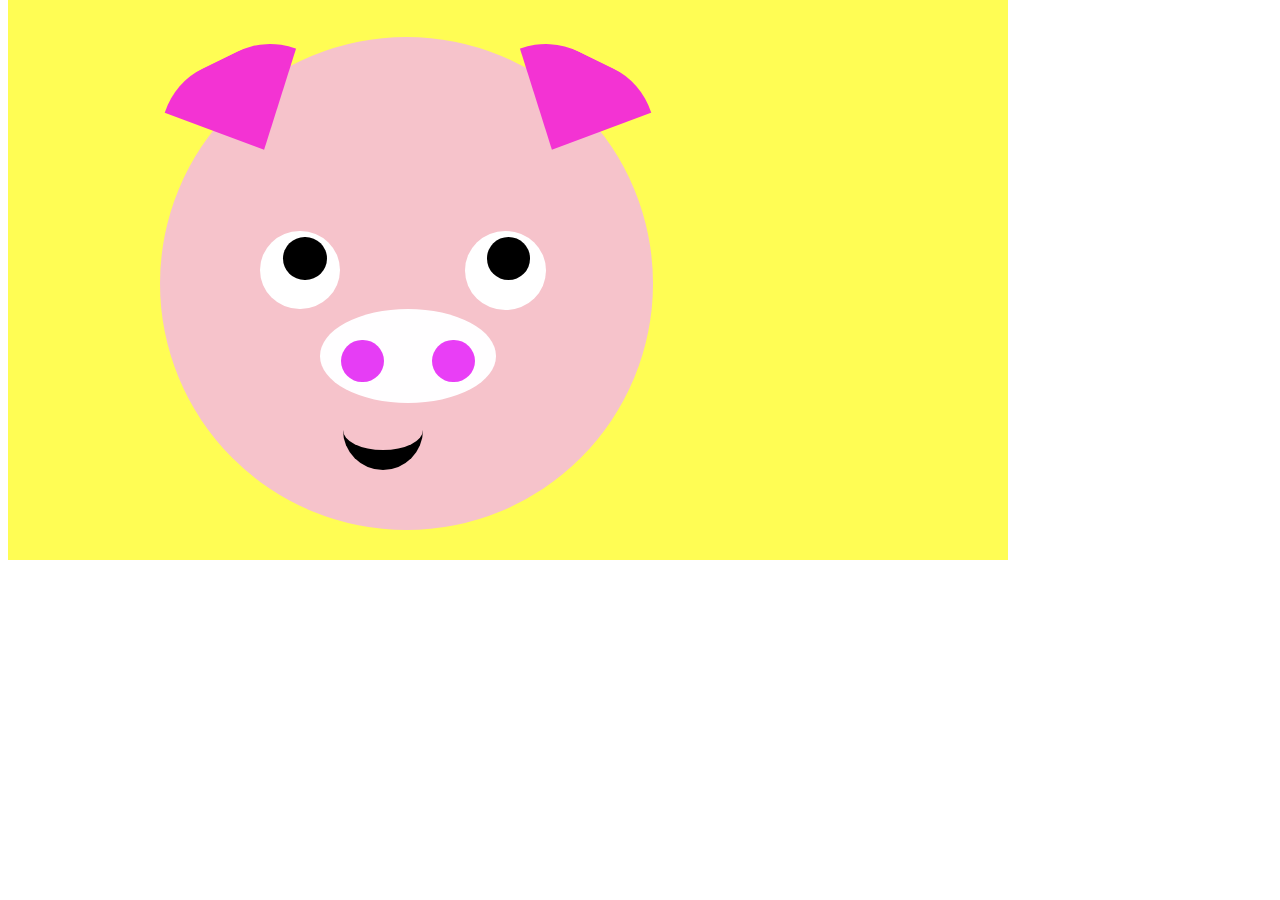
<file: Lab6Part2/index.html>
<!DOCTYPE html>
<html lang="en">
<head>
    <meta charset="UTF-8">
    <meta name="viewport" content="width=device-width, initial-scale=1.0">
    <title>Gambar Babi</title>
    <link rel="stylesheet" href="style.css">
</head>
<body>
    <div class='desktop-3'>
    <div class="pig">
        <div class='ellipse1'>
        </div>
        <div class='nose'>
        </div>
        <div class='nostrilleft'>
        </div>
        <div class='nostrilright'>
        </div>
        <div class='eyeright'>
        </div>
        <div class='eyeleft'>
        </div>
        <div class='pupilleft'>
        </div>
        <div class='pupilright'>
        </div>
        <div class='earleft'>
        </div>
        <div class='earright'>
        </div>
        <div class='mouth'>
        </div>
    </div>
    </div>
  </body>
</html>
</body>
</html>
</file>
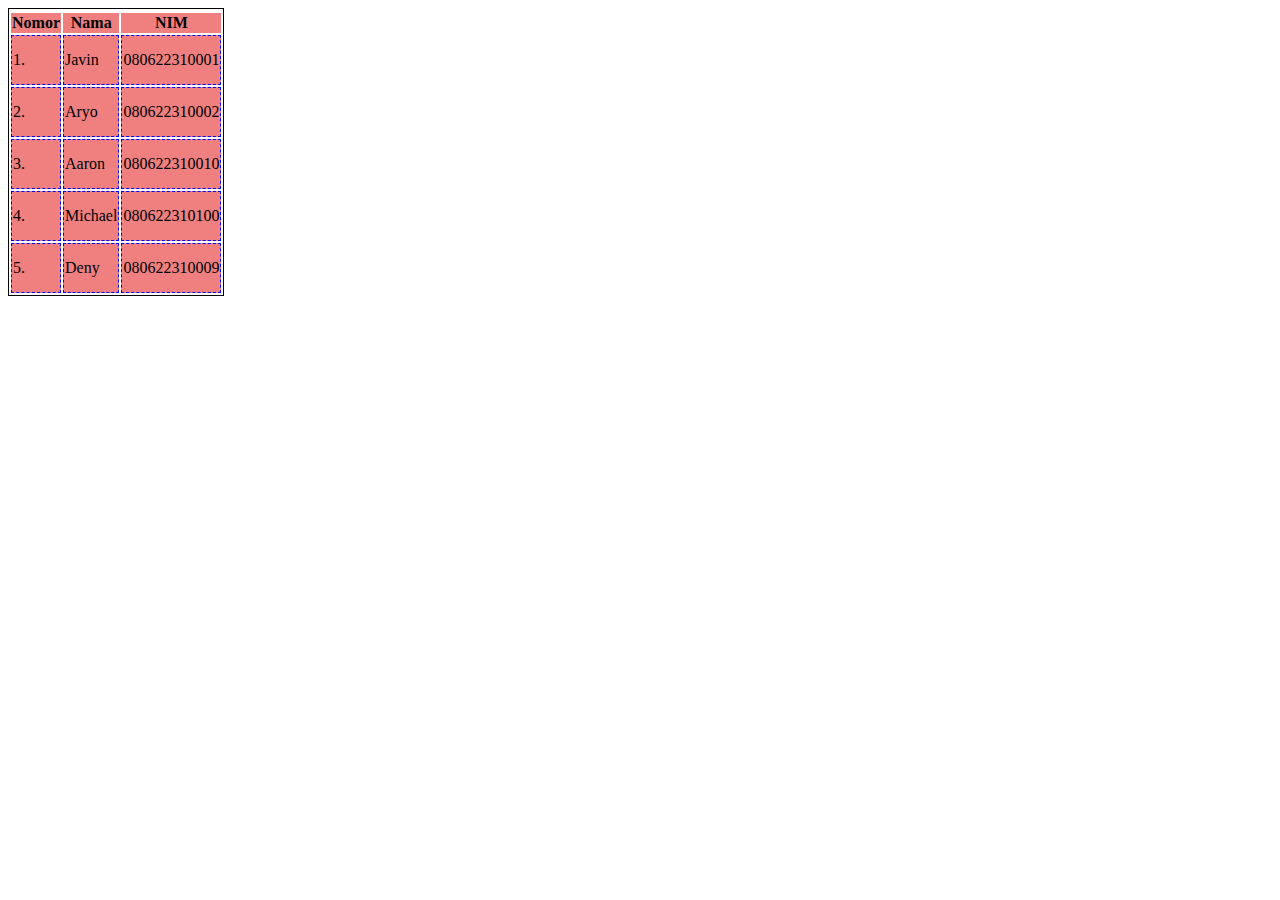
<file: LatCSS4/index.html>
<html>
    <head>
        <link rel="stylesheet" type="text/css" href="style.css">
        <body>
            <table>
                <tr>
                    <tr>
                        <th>Nomor</th>
                        <th> Nama </th>
                        <th>NIM</th>
                        </tr>
                        <tr>
                            <td> 1.</td>
                            <td> Javin</td>
                            <td> 080622310001</td>
                            </tr>
                        <tr>
                            <td> 2.</td>
                            <td> Aryo</td>
                            <td> 080622310002</td>
                            </tr>
                        <tr>
                        <td> 3.</td>
                        <td> Aaron</td>
                        <td> 080622310010</td>
                        </tr>            
                        <tr>
                            <td> 4.</td>
                            <td> Michael</td>
                            <td> 080622310100</td>
                            </tr>
                        <tr>
                        <td> 5.</td>
                        <td> Deny</td>
                        <td> 080622310009</td>
                        </tr>
                </tr>
            </table>
        </body>
    </head>
</html>
</file>
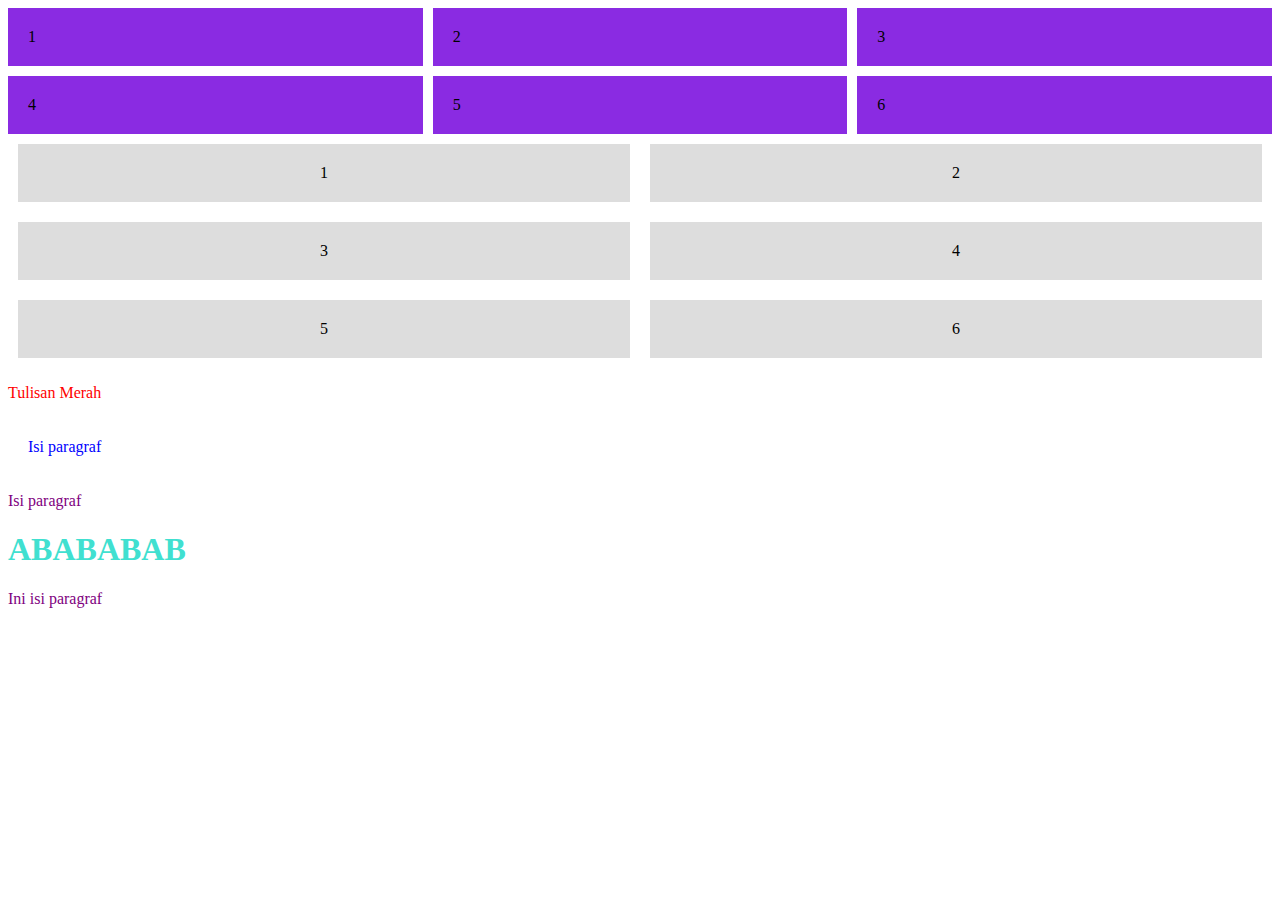
<file: LatGrid/index.html>
<html>
    <Head>
        <link rel="stylesheet" type="text/css" href="style.css">
        <style>
            p{color: purple;}
            .gogo{color:turquoise}
        </style>
        <Body>
            <div class="grid-container">
                <div class="grid-item">1</div>
                <div class="grid-item">2</div>
                <div class="grid-item">3</div>
                <div class="grid-item">4</div>
                <div class="grid-item">5</div>
                <div class="grid-item">6</div>
            </div>

            <div class = "flex-container">
                <div class="flex-item">1</div>
                <div class="flex-item">2</div>
                <div class="flex-item">3</div>
                <div class="flex-item">4</div>
                <div class="flex-item">5</div>
                <div class="flex-item">6</div>
            </div>
            <p style="color: red;">Tulisan Merah</p> <!-- ini css inline-->
            <div style="padding: 20px; color: blue;">Isi paragraf</div> <!-- ini css inline-->
            <p>Isi paragraf</p><!-- ini css internal-->
            <h1 class="gogo">ABABABAB</h1>  <!-- ini buat internal css-->
            <p class="p">Ini isi paragraf</p><!-- ini css external-->
        </Body>
    </Head>
</html>
</file>
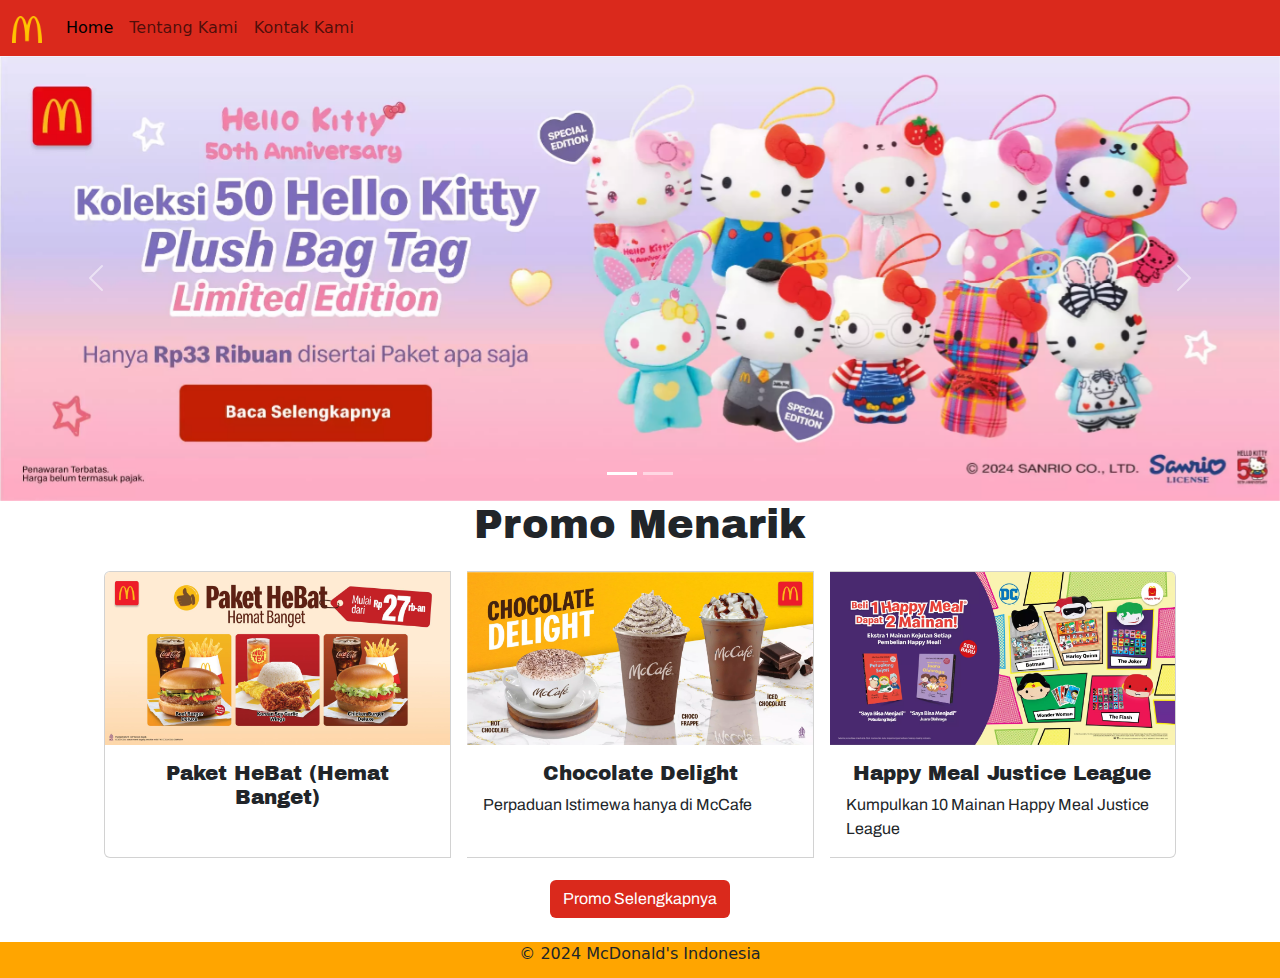
<file: WebAFL2/index.html>
<!DOCTYPE html>
<html lang="en">
<head>
    <meta charset="UTF-8">
    <meta name="viewport" content="width=device-width, initial-scale=1.0">
    <link rel="preconnect" href="https://fonts.googleapis.com">
    <link rel="preconnect" href="https://fonts.gstatic.com" crossorigin>
    <link href="https://fonts.googleapis.com/css2?family=Archivo+Black&display=swap" rel="stylesheet">
    <link href="https://fonts.googleapis.com/css2?family=Archivo+Black&family=Archivo:ital,wght@0,500;1,500&display=swap" rel="stylesheet">
    <link rel="stylesheet" href="style.css">
    <link href="https://cdn.jsdelivr.net/npm/bootstrap@5.3.3/dist/css/bootstrap.min.css" rel="stylesheet" integrity="sha384-QWTKZyjpPEjISv5WaRU9OFeRpok6YctnYmDr5pNlyT2bRjXh0JMhjY6hW+ALEwIH" crossorigin="anonymous">
    <script src="https://cdn.jsdelivr.net/npm/bootstrap@5.3.3/dist/js/bootstrap.bundle.min.js" integrity="sha384-YvpcrYf0tY3lHB60NNkmXc5s9fDVZLESaAA55NDzOxhy9GkcIdslK1eN7N6jIeHz" crossorigin="anonymous"></script>
    <style>
        ::-webkit-scrollbar {
            display: none;
        }
        @media (max-width: 768px) {
            .navbar-brand img {
                width: 20px;
                height: 15px;
            }
            .card-img-top {
                height: auto;
            }
            .btn-lg {
                padding: 10px 16px;
                font-size: 18px;
            }
        }
    </style>
</head>
<body>
    <title>McDonald</title>
    <nav class="navbar navbar-expand-lg navbar-light" style="background-color: #DA291C;">
        <div class="container-fluid">
            <a class="navbar-brand" href="#">
                <img src="mcdlogo.webp" alt="Logo" class="img-fluid" style="max-width: 30px;">
            </a>
            <button class="navbar-toggler" type="button" data-bs-toggle="collapse" data-bs-target="#navbarNav" aria-controls="navbarNav" aria-expanded="false" aria-label="Toggle navigation">
                <span class="navbar-toggler-icon"></span>
            </button>
            <div class="collapse navbar-collapse" id="navbarNav">
                <ul class="navbar-nav">
                    <li class="nav-item">
                        <a class="nav-link active" aria-current="page" href="#">Home</a>
                    </li>
                    <li class="nav-item">
                        <a class="nav-link" href="tentang.html">Tentang Kami</a>
                    </li>
                    <li class="nav-item">
                        <a class="nav-link" href="contact.html">Kontak Kami</a>
                    </li>
                </ul>
            </div>
        </div>
    </nav>

    <div id="carouselExampleAutoplaying" class="carousel slide" data-bs-ride="true">
        <div class="carousel-indicators">
            <button type="button" data-bs-target="#carouselExampleIndicators" data-bs-slide-to="0" class="active" aria-current="true" aria-label="Slide 1"></button>
            <button type="button" data-bs-target="#carouselExampleIndicators" data-bs-slide-to="1" aria-label="Slide 2"></button>
        </div>
        <div class="carousel-inner">
            <div class="carousel-item active">
                <img src="promoHelloKitty.webp" class="d-block w-100" alt="...">
            </div>
            <div class="carousel-item">
                <img src="promoPogo.webp" class="d-block w-100" alt="...">
            </div>
        </div>
        <button class="carousel-control-prev" type="button" data-bs-target="#carouselExampleAutoplaying" data-bs-slide="prev">
            <span class="carousel-control-prev-icon" aria-hidden="true"></span>
            <span class="visually-hidden">Previous</span>
        </button>
        <button class="carousel-control-next" type="button" data-bs-target="#carouselExampleAutoplaying" data-bs-slide="next">
            <span class="carousel-control-next-icon" aria-hidden="true"></span>
            <span class="visually-hidden">Next</span>
        </button>
    </div>

    <div class="container">
        <h1>Promo Menarik</h1>
        <div class="card-group">
            <div class="card me-3">
                <img src="paket1.jpg" class="card-img-top" alt="...">
                <div class="card-body">
                    <h5 class="card-title">Paket HeBat (Hemat Banget)</h5>
                </div>
            </div>
            <div class="card me-3">
                <img src="paket2.webp" class="card-img-top" alt="...">
                <div class="card-body">
                    <h5 class="card-title">Chocolate Delight</h5>
                    <p class="card-text">Perpaduan Istimewa hanya di McCafe</p>
                </div>
            </div>
            <div class="card">
                <img src="paket3.webp" class="card-img-top" alt="...">
                <div class="card-body">
                    <h5 class="card-title">Happy Meal Justice League</h5>
                    <p class="card-text">Kumpulkan 10 Mainan Happy Meal Justice League</p>
                </div>
            </div>
        </div>
        <div class="text-center">
            <button type="button" class="btn btn-md" style="background-color: #DA291C; color: white; font-family: 'Archivo', sans-serif;">Promo Selengkapnya</button>
        </div>
    </div>
    <br>
    <footer>
        <p class="text-center">© 2024 McDonald's Indonesia</p>
    </footer>
</body>
</html>
</file>
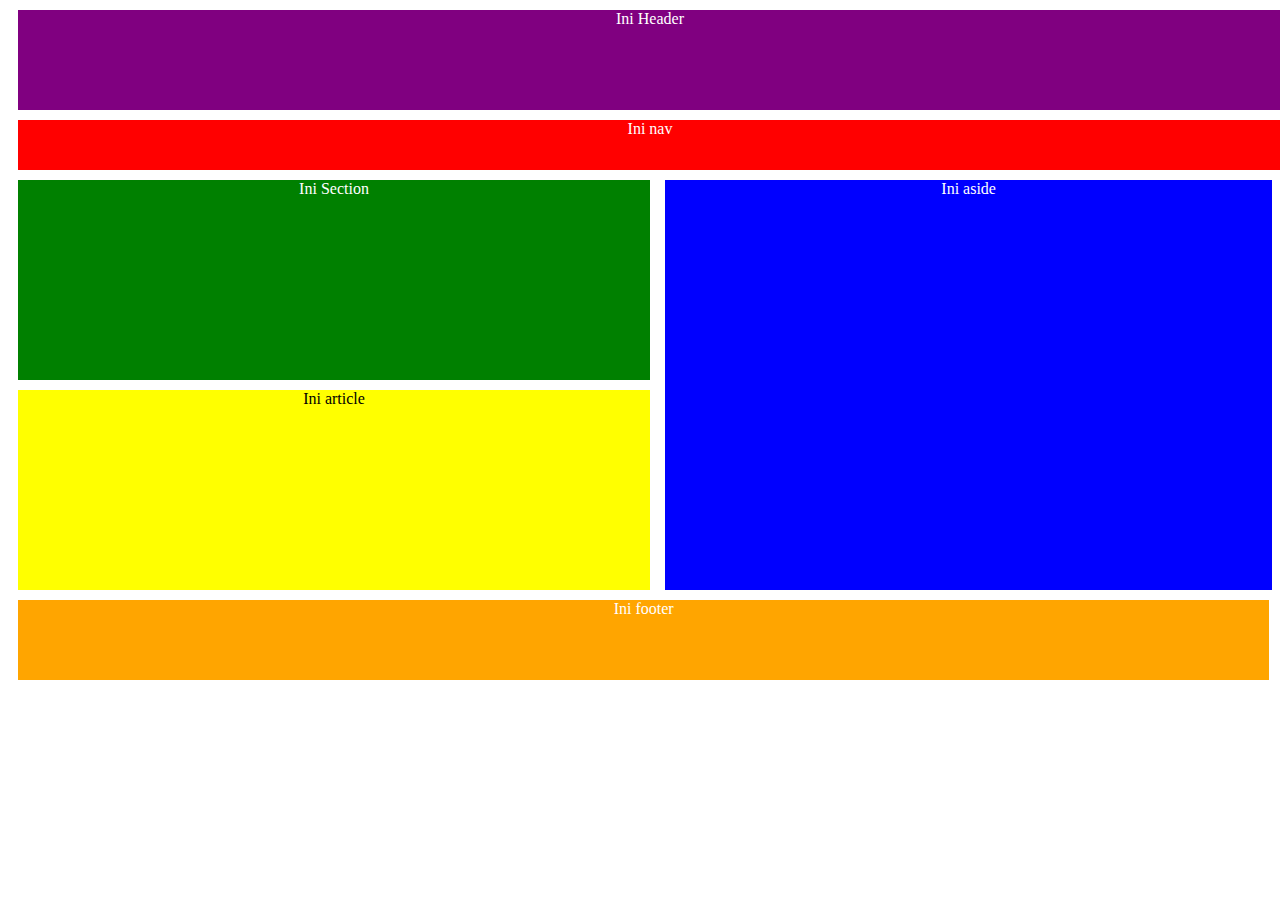
<file: Lab6Part1/lat1.html>
<html>
    <head>
        <style>
            html{
    color: white;
}
header{
    background-color: purple;
    width: 100%;
    height: 100px;
    text-align: center;
    vertical-align: middle;
    margin: 10px;
}
nav{
    background-color: red;
    width: 100%;
    height: 50px;
    text-align: center;
    margin: 10px;

}
section{
    float: left;
    background-color: green;
    width: 50%;
    height: 200px;
    text-align: center;
    margin-left: 10px;

    margin-bottom: 10px;

}
article{
    color: black;
    float: left;
    background-color: yellow;
    width: 50%;
    height: 200px;
    text-align: center;
    margin-left: 10px;

    margin-bottom: 10px;
}
aside{
    float: right;
    background-color: blue;
    width:48%;
    height: 410px;
    text-align: center;
}
footer{
    background-color: orange;
    width: 99%;
    height: 80px;
    text-align: center;
    clear: both;
    margin-left: 10px;
    margin-right: 5px;
}
        </style>
        <body>
            <header>Ini Header</header>
            <nav>Ini nav</nav>
            <section>Ini Section</section>
            <aside>Ini aside</aside>
            <article>Ini article</article>
            <footer>Ini footer</footer>
        </body>
    </head>
</html>
</file>
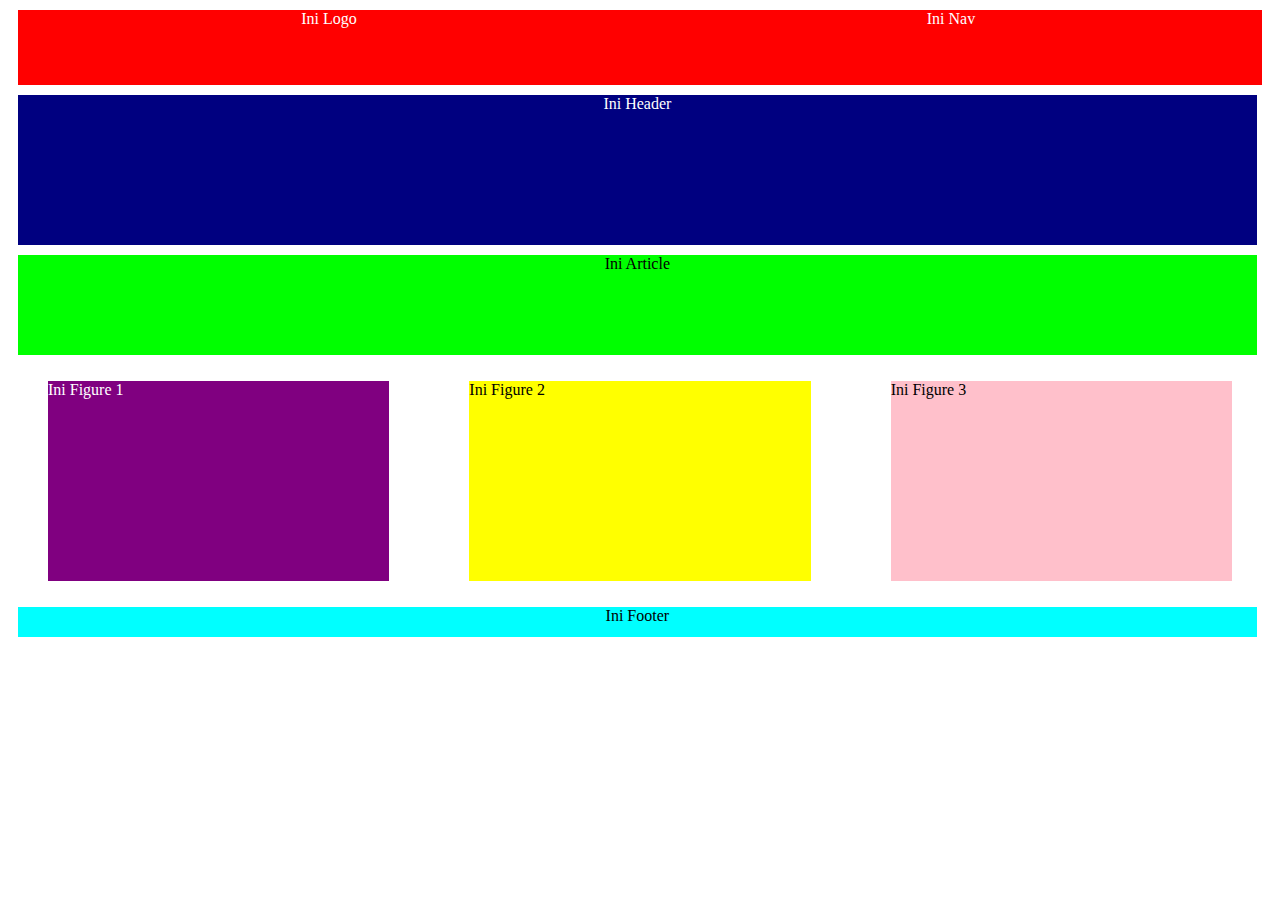
<file: Lab6Part1/lat2.html>
<!DOCTYPE html>
<html lang="en">
<head>
    <meta charset="UTF-8">
    <meta name="viewport" content="width=device-width, initial-scale=1.0">
    <title>Exercise 2</title>
    <link rel="stylesheet" href="style2.css">
</head>
<body>
    <main class="header">
        <main class="logo">Ini Logo</main>
        <nav>
            Ini Nav
        </nav>
    </main>
    <header>
        Ini Header
    </header>
    <article>
        Ini Article
    </article>
    <main class="figures">
        <figure>Ini Figure 1</figure>
        <figure>Ini Figure 2</figure>
        <figure>Ini Figure 3</figure>
    </main>
    <footer>
        Ini Footer
    </footer>
</body>
</html>
</file>
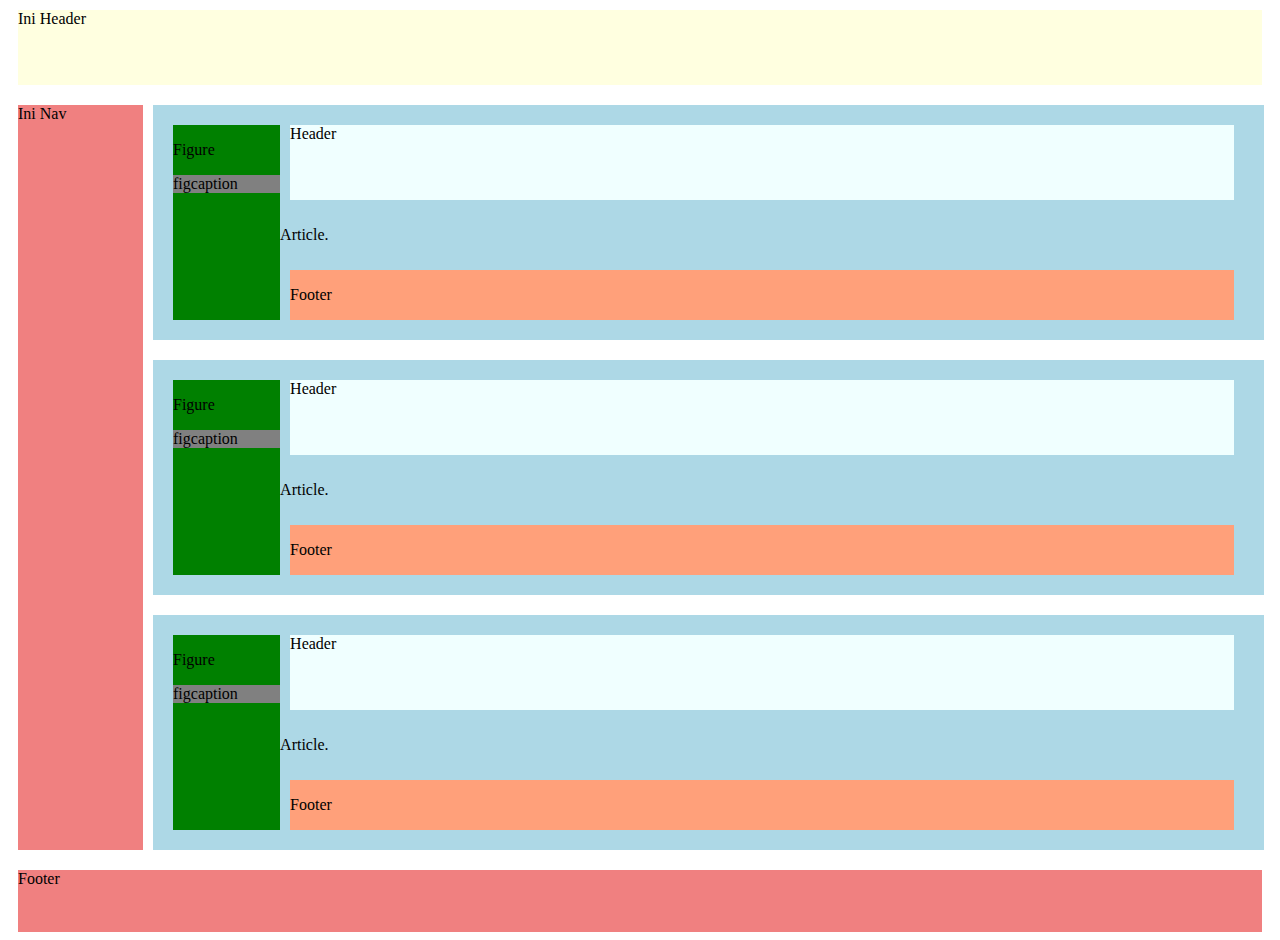
<file: Lab6Part1/lat3.html>
<html>
    <head>
        <link rel="stylesheet" href="style3.css">
        <body>
            <header>Ini Header</header>
            <main class="container">

                <nav>Ini Nav</nav>

                    <main class="article-container">
                        <article class="container">

                            <figure >
                                <p>Figure</p>
                                <figcaption> 
                                    figcaption
                                </figcaption>
                            </figure>

                            <main class="article-container">
                            <header class="header">
                                Header
                              </header>
                              <p> Article.</p>
                              <footer>
                                <p>Footer</p>
                              </footer>
                            </main>
                        </article>

                        <article class="container">

                            <figure >
                                <p>Figure</p>
                                <figcaption> 
                                    figcaption
                                </figcaption>
                            </figure>

                            <main class="article-container">
                            <header class="header">
                                Header
                              </header>
                              <p> Article.</p>
                              <footer>
                                <p>Footer</p>
                              </footer>
                            </main>
                        </article>

                        <article class="container">

                            <figure >
                                <p>Figure</p>
                                <figcaption> 
                                    figcaption
                                </figcaption>
                            </figure>

                            <main class="article-container">
                            <header class="header">
                                Header
                              </header>
                              <p> Article.</p>
                              <footer>
                                <p>Footer</p>
                              </footer>
                            </main>
                        </article>
                </main>
                
            </main>
            <footer class="footerpage">Footer</footer>
        </body>
    </head>
</html>
</file>
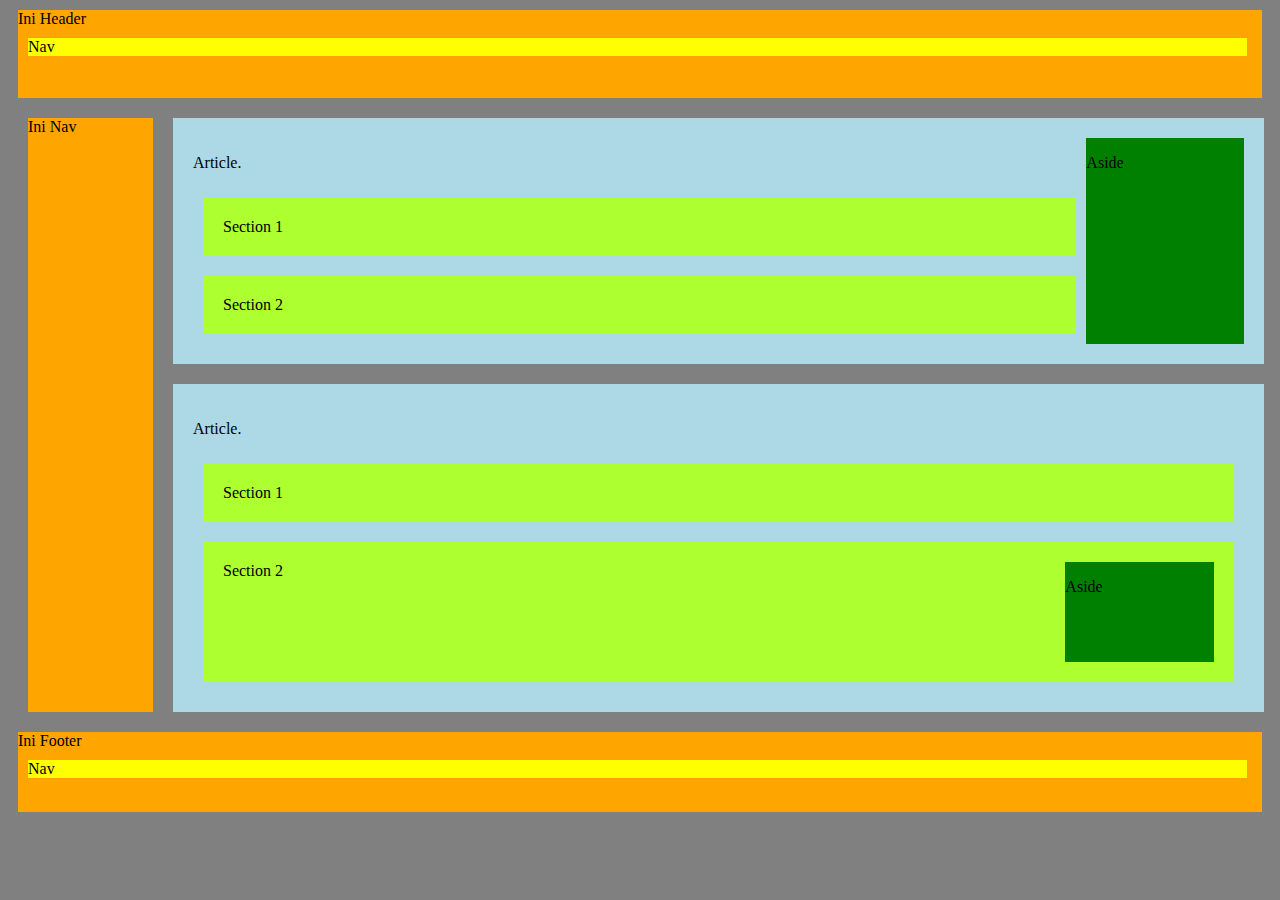
<file: Lab6Part1/lat4.html>
<html>
    <head>
        <link rel="stylesheet" href="style4.css">
        <body>
            <main >
            <header class="article-container" >Ini Header
                <nav class="headernav">Nav </nav>
            </header>
            
            </main>

            <main class="container">

                <nav>Ini Nav</nav>

                    <main class="article-container">
                        <article class="container">


                            <main class="article-container">
                              <p> Article.</p>
                            <section>Section 1</section>
                            <section>Section 2</section>
                            </main>
                            <aside >
                                <p>Aside</p>
                            </aside>

                        </article>
                    

                        <main class="article-container">
                            <article class="container">
    
    
                                <main class="article-container">
                                  <p> Article.</p>
                                <section>Section 1</section>

                                <section>Section 2    
                                
                                 <aside class="aside">
                                    <p>Aside</p>
                                 </aside>
                                

                                </section>
                                </main>

                                </main>

    
                            </article>
                    </main>  
                    </main>                
            </main>
            <main >
                <footer class="article-container" >Ini Footer
                    <nav class="footernav">Nav </nav>
                </footer>
                
                </main>
        </body>
    </head>
</html>
</file>
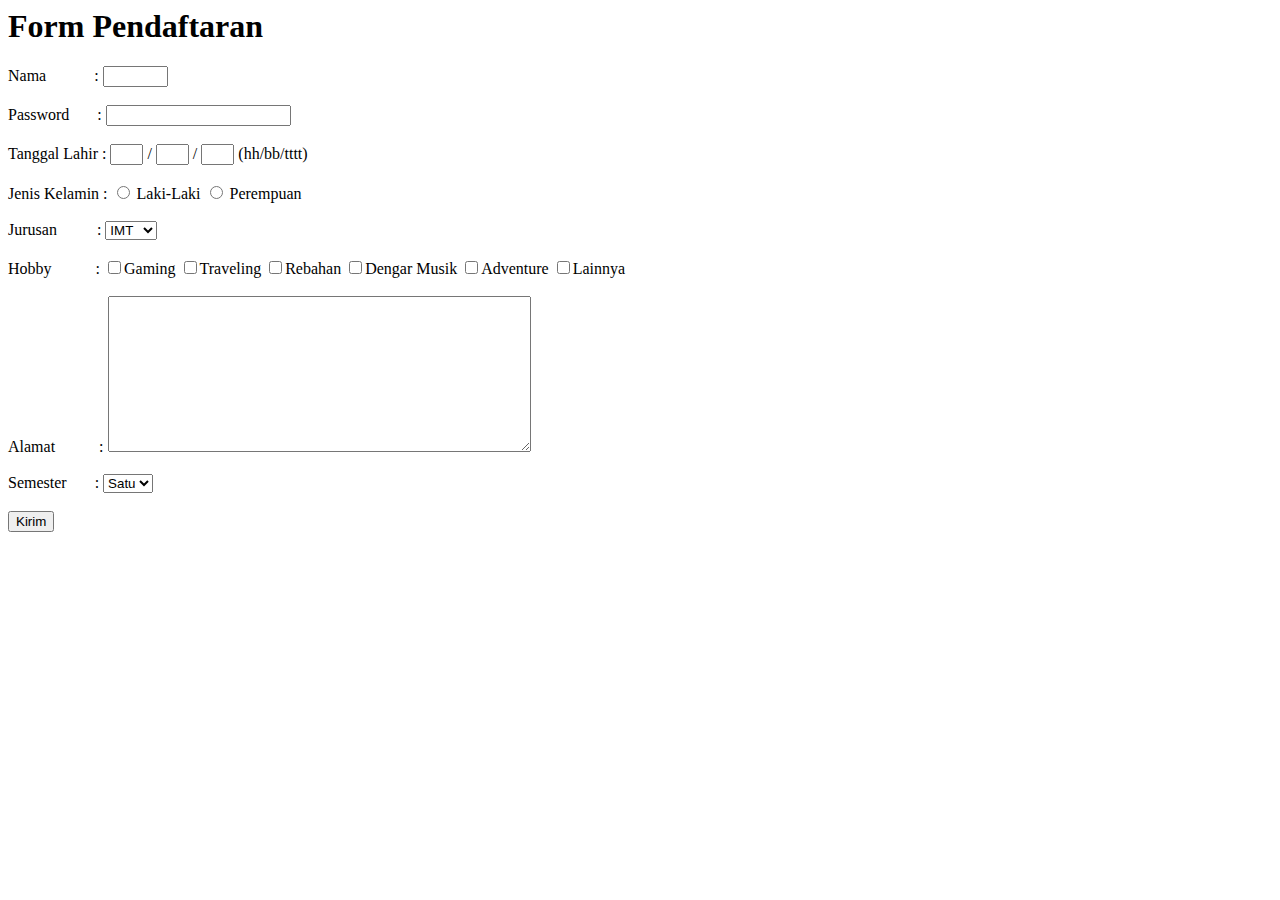
<file: Quiz/main.html>
<html>
    <head>
        <h1 style="font-family:'Times New Roman', Times, serif" >Form Pendaftaran</h1>
        <body>
            <label for="fname">Nama  ‎‎ ‎ ‎ ‎  ‎ ‎ ‎ ‎ ‎ ‎ ‎ :</label>
            <input  size="5" type="text" id="fname" name="fname" ><br><br>
            <label for="pass">Password ‎ ‎ ‎ ‎ ‎ ‎ :</label>
            <input  type="text" id="pass" name="pass"><br><br>
            <label for="tgl">Tanggal Lahir :</label>
            <input  size="1" type="text" id="tgl" name="hari" > / <input  size="1" type="text" id="bln" name="bln" > / <input  size="1" type="text" id="tahun" name="tahun" > (hh/bb/tttt)
            <br><br>
            <label for="JKel">Jenis Kelamin :</label>
            <input type="radio" name="gender"> Laki-Laki 
            <input type="radio" name="gender"> Perempuan <br><br>
            <label for="Jurusan">Jurusan ‎‎ ‎ ‎ ‎ ‎ ‎ ‎ ‎ ‎ : </label>
            <select name="Jurusan" id="Jurusan">
              <option value="IMT">IMT</option>
              <option value="DKV">DKV</option>
              <option value="MAN">MAN</option>
            </select>
            <br><br>
            <Label for="Hoby">Hobby ‎‎ ‎ ‎‎  ‎ ‎ ‎ ‎ ‎ ‎ ‎ : </Label>
            <input type="checkbox" name="Gaming">Gaming
            <input type="checkbox" name="Gaming">Traveling
            <input type="checkbox" name="Gaming">Rebahan
            <input type="checkbox" name="Gaming">Dengar Musik
            <input type="checkbox" name="Gaming">Adventure
            <input type="checkbox" name="Gaming">Lainnya <br><br>
            <Label for="Alamat">Alamat ‎ ‎ ‎ ‎ ‎ ‎ ‎ ‎ ‎ ‎ : </Label>
            <textarea id="a" name="aa" rows="10" cols="50"></textarea>
            <br><br>
            <label for="Sem">Semester ‎ ‎‎ ‎ ‎ ‎ ‎ ‎‎: </label>
            <select name="Sem" id="Sem">
              <option value="1">Satu</option>
              <option value="2">Dua</option>
              <option value="3">Tiga</option>
            </select>
            <br><br>
            <input type="submit" value="Kirim">


        </body>
    </head>
</html>
</file>
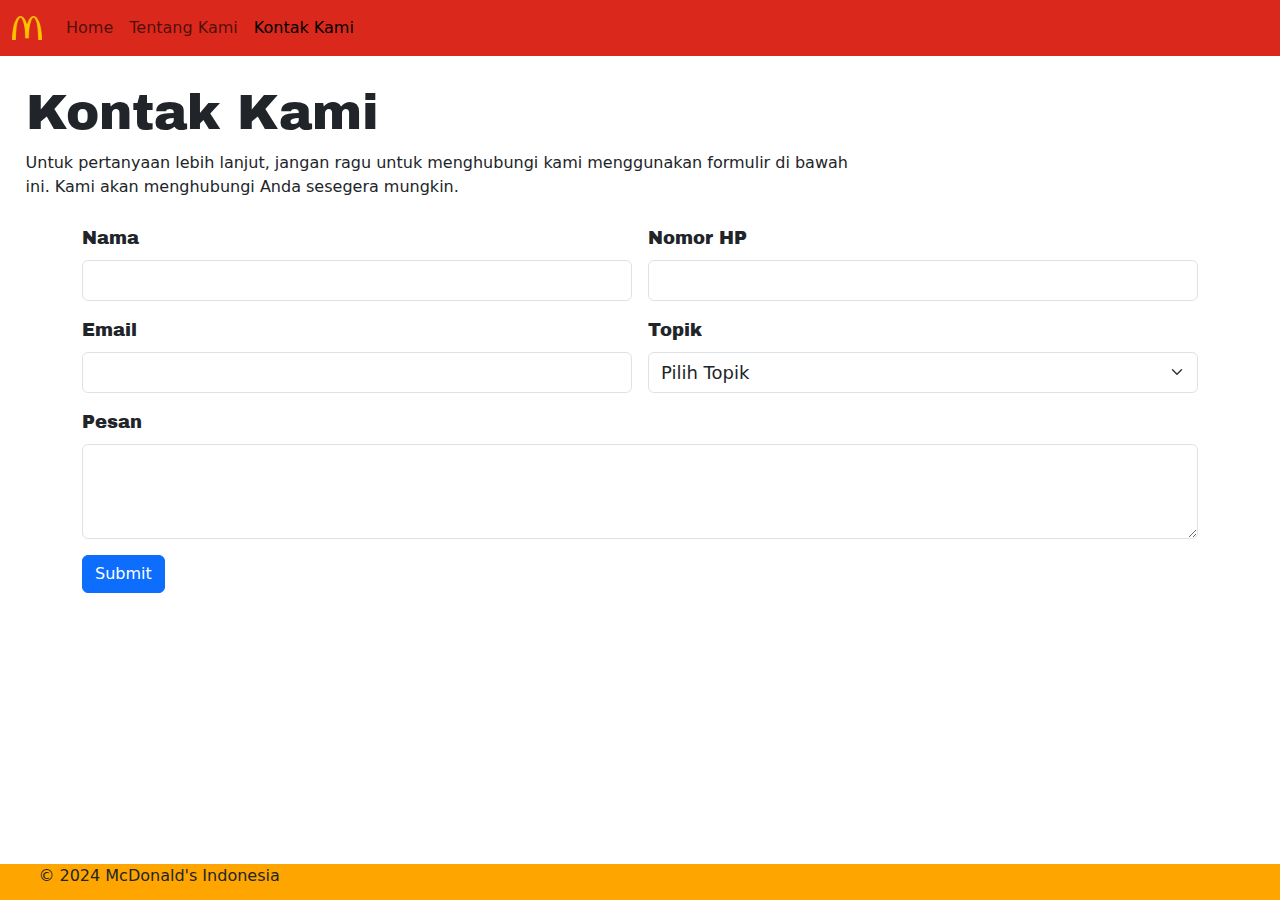
<file: WebAFL2/contact.html>
<!DOCTYPE html>
<html lang="en">
<head>
    <meta charset="UTF-8">
    <meta name="viewport" content="width=device-width, initial-scale=1.0">
    <link rel="preconnect" href="https://fonts.googleapis.com">
    <link rel="preconnect" href="https://fonts.gstatic.com" crossorigin>
    <link href="https://fonts.googleapis.com/css2?family=Archivo+Black&display=swap" rel="stylesheet">
    <link href="https://fonts.googleapis.com/css2?family=Archivo+Black&family=Archivo:ital,wght@0,500;1,500&display=swap" rel="stylesheet">
    <link rel="stylesheet" href="style.css">
    <link href="https://cdn.jsdelivr.net/npm/bootstrap@5.3.3/dist/css/bootstrap.min.css" rel="stylesheet" integrity="sha384-QWTKZyjpPEjISv5WaRU9OFeRpok6YctnYmDr5pNlyT2bRjXh0JMhjY6hW+ALEwIH" crossorigin="anonymous">
    <script src="https://cdn.jsdelivr.net/npm/bootstrap@5.3.3/dist/js/bootstrap.bundle.min.js" integrity="sha384-YvpcrYf0tY3lHB60NNkmXc5s9fDVZLESaAA55NDzOxhy9GkcIdslK1eN7N6jIeHz" crossorigin="anonymous"></script>
    <style>
        ::-webkit-scrollbar {
            display: none;
        }
        @media (max-width: 768px) {
            .form-control, .form-select, .form-label, textarea {
                font-size: 14px;
            }
        }
        @media (min-width: 769px) and (max-width: 1024px) {
            .form-control, .form-select, .form-label, textarea {
                font-size: 16px;
            }
        }
        @media (min-width: 1025px) {
            .form-control, .form-select, .form-label, textarea {
                font-size: 18px;
            }
        }
    </style>
</head>
<body>
    <title>Kontak Kami</title>
    <nav class="navbar navbar-expand-lg navbar-light" style="background-color: #DA291C;">
        <div class="container-fluid">
            <a class="navbar-brand" href="#">
                <img src="mcdlogo.webp" alt="Logo" width="30" height="24" class="d-inline-block align-text-top">
            </a>
            <button class="navbar-toggler" type="button" data-bs-toggle="collapse" data-bs-target="#navbarNav" aria-controls="navbarNav" aria-expanded="false" aria-label="Toggle navigation">
                <span class="navbar-toggler-icon"></span>
            </button>
            <div class="collapse navbar-collapse" id="navbarNav">
                <ul class="navbar-nav">
                    <li class="nav-item">
                        <a class="nav-link" href="index.html">Home</a>
                    </li>
                    <li class="nav-item">
                        <a class="nav-link" href="tentang.html">Tentang Kami</a>
                    </li>
                    <li class="nav-item">
                        <a class="nav-link active" aria-current="page" href="contact.html">Kontak Kami</a>
                    </li>
                </ul>
            </div>
        </div>
    </nav>

    <h1 class="JKontak">Kontak Kami</h1>
    <div class="kotakDesc">
        <p class="DescKontak">Untuk pertanyaan lebih lanjut, jangan ragu untuk menghubungi kami menggunakan formulir di bawah ini. Kami akan menghubungi Anda sesegera mungkin.</p>
    </div>
    <div class="container">

    <form class="row g-3 needs-validation" novalidate>

        <div class="col-md-6">
            <label for="inputName" class="form-label">Nama</label>
            <input type="text" class="form-control" id="inputName" required>
        </div>

        <div class="col-md-6">
            <label for="inputPhone" class="form-label">Nomor HP</label>
            <input type="tel" class="form-control" id="inputPhone" required>
        </div>

        <div class="col-md-6">
            <label for="inputEmail" class="form-label">Email</label>
            <input type="email" class="form-control" id="inputEmail" required>
        </div>

        <div class="col-md-6">
            <label for="inputTopic" class="form-label">Topik</label>
            <select class="form-select" id="inputTopic" required>
                <option selected disabled value="">Pilih Topik</option>
                <option value="1">Keluhan</option>
                <option value="2">Pesta Ulang Tahun</option>
                <option value="3">Saran</option>
                <option value="4">Lain-lain</option>
            </select>
        </div>
        
        <div class="col-12">
            <label for="inputMessage" class="form-label">Pesan</label>
            <textarea class="form-control" id="inputMessage" rows="3" required></textarea>
        </div>

        <div class="col-12">
            <button type="submit" class="btn btn-primary">Submit</button>
        </div>
    </form>
    </div>

    <footer> 
        <p class="copyright">© 2024 McDonald's Indonesia</p>
    </footer>
</body>
</html>
</file>
<file: Lab6Part2/style.css>
.desktop-3 {
    position: absolute;
    background-color: #fffd54;
    height: 560px;
    width: 1000px;
    padding: 0;
    top: 0;
  }
  .ellipse1 {
    background-color: #f6c3cb;
    height: 493.36px;
    width: 493.36px;
    top: 36.64px;
    left: 152px;
    position: absolute;
    border-radius: 50%;
  }
  .nose {
    background-color: #fffeff;
    height: 93.92px;
    width: 175.52px;
    top: 308.88px;
    left: 312px;
    position: absolute;
    border-radius: 50%;
  }

  .pig{
    position: relative;
  }

  .nostrilleft {
    background-color: #e63df5;
    height: 42.8px;
    width: 42.8px;
    top: 339.52px;
    left: 332.8px;
    position: absolute;
    border-radius: 50%;
  }
  .nostrilright {
    background-color: #e93ef6;
    height: 42.8px;
    width: 42.8px;
    top: 339.52px;
    left: 424.4px;
    position: absolute;
    border-radius: 50%;
  }
  .eyeright {
    background-color: #ffffff;
    height: 78.88px;
    width: 80.56px;
    top: 231.04px;
    left: 457.2px;
    position: absolute;
    border-radius: 50%;
  }
  .eyeleft {
    background-color: #ffffff;
    height: 78.32px;
    width: 79.44px;
    top: 231.04px;
    left: 252.24px;
    position: absolute;
    border-radius: 50%;
  }
  .pupilleft {
    background-color: #000000;
    height: 42.8px;
    width: 43.36px;
    top: 237.2px;
    left: 275.44px;
    position: absolute;
    border-radius: 50%;
  }
  .pupilright {
    background-color: #000000;
    height: 42.8px;
    width: 43.36px;
    top: 237.2px;
    left: 478.92px;
    position: absolute;
    border-radius: 50%;
  }

  .earleft,
  .earright{
    content : '';
    position: absolute;
    border-radius: 40%;
    width: 0;
    height: 95px;
    border-right: 95px solid transparent;
    border-left: 95px solid transparent;
    border-top: 100px solid #f333d3;
    top:0;
  }
  .earleft {
    transform: rotate(-26deg);
    margin-top: 50px;
    margin-left:  160px;
}
  .earright {
    transform: rotate(26deg);
    margin-top: 50px;
    margin-left:  450px;
}
.mouth {
  width: 80px;
  height: 60px;
  border-bottom: 20px solid black;
  border-radius: 70%;
  position: absolute;
  display: block;
  margin-top: 410px;
  margin-left: 335px;
  top: -20px;
}
</file>
<file: LatCSS4/style.css>
td{
    height: 50px;
    border: 1px dashed blue;
}

tr{
    background-color: lightcoral;
}

table{
    border: 1px solid black;
}
</file>
<file: LatGrid/style.css>
.grid-container{
    display: grid;
    grid-template-columns: repeat(3, 1fr);
    grid-gap: 10px;
}

.grid-item{
    background-color: blueviolet;
    padding: 20px;
    text-align: left;
}

.flex-container{
    display: flex;
    flex-wrap: wrap;
}

.flex-item{
    background-color: #ddd;
    padding: 20px;
    text-align: center;
    flex: 1 0 30%;
    margin: 10px;
}

.p{
    color: purple;
}
</file>
<file: WebAFL2/style.css>
.text {
    position: absolute;
    top: 50%;
    left: 50%;
    transform: translate(-50%, -50%);
    color: white;
    font-size: 60px;
    font-family:"Archivo Black", sans-serif;
    
}

.container1 {
    position: relative;
    width: 100%; /* Adjust as needed */
    margin: 0;
}
.image {
    display: block;
    width: 100%; /* Adjust as needed */
    height: auto; /* Ensures image aspect ratio is preserved */
  }

.archivo-black-regular {
  font-family: "Archivo Black", sans-serif;
  font-weight: 400;
  font-style: normal;
}

.archivo-uniquifier {
  font-family: "Archivo", sans-serif;
  font-optical-sizing: auto;
  font-weight: 500;
  font-style: normal;
  font-variation-settings:
    "wdth" 100;
}


.container1{
  margin-bottom: 4%;
  margin-top: 4%;
}

h1{
  text-align: center;
  font-size: clamp(25px,5vw,50px);
  font-family: "Archivo Black", sans-serif;
}

.container2{
  display: grid;
  grid-template-columns: repeat(3, 1fr);
  margin: 3%;
  margin-right: 2%;
}

.card-group{
  margin: 2%;
  border:none;
}

h5{
  text-align: center;
  font-size: clamp(25px,5vw,50px);
  font-family: "Archivo Black", sans-serif;
}

.card-text{
  font-size: clamp(3px,7vw,20x);
  font-family: "Archivo", sans-serif;

}

.container3{
  position: relative;
  text-align: center;
  font-size: clamp(15px,18vw,20px);
  font-family: "Archivo", sans-serif;
}

button{
  background-color: #DA291C;
  color: white;
  border-radius: 0.25rem;
  border-style: none;

}

footer{
  background-color: orange;
  width: 100%;
  height: 4vh;
  text-align: center;
  clear: both;
  margin-top: auto;
  text-align: left;
  position: relative;
  display: flex;
  flex-direction: column;

}

body {
  min-height: 100vh;
  display: flex;
  flex-direction: column;
}

.copyright{
  margin-left: 3vw;
}

.container4{
  margin: 4vi;
}

.JKontak{
  margin-left: 2vw;
  margin-top: 3vh;
  text-align: left;
  font-size: clamp(25px,5vw,50px);
  font-family: "Archivo Black", sans-serif;
}

label{
  font-size: clamp(15px,5vw,20px);
  font-family: "Archivo Black", sans-serif;
}

.DescKontak{
  margin: 2vi;
  margin-top: 0;
  margin-left: 2vw ;
}

.kotakDesc{
  margin-right: 30vw;
}


.visip{
  font-family: "Archivo", sans-serif;
  font-size:1.2em;
  text-align: left;
}

.visi{
  font-family: "Archivo", sans-serif;
  font-size:5vh;
}

.container-list{
  width: fit-content;
  height: auto;
}

.anu {
  display: grid;
  height: 100vh;
  grid-template-columns: 1fr 1fr;
  grid-template-rows: 0.2fr 1.5fr;
  grid-template-areas: 
  "visi textp"
  "visi textp"
  "visi textp";
}

@media only screen and (max-width: 550px) {
  .anu{
    grid-template-columns: 1fr;
    grid-template-rows: 0.4fr 0.4fr ;
    grid-template-areas: 
    "visi" "textp"
    "visi" "textp"
    "visi" "textp"
    ;
  }
}
</file>
<file: Lab6Part1/style2.css>
html{
    color: white;
}
.header{
    display: flex;
    justify-content: space-between;
    height: 75px;
    background-color: red;
    margin:10px;
}
.logo{
    width: 100%;
    text-align: center;
}
header{
    background-color: navy;
    width: 98%;
    height: 150px;
    text-align: center;
    vertical-align: middle;
    margin:10px;
}
nav{
    width: 100%;
    text-align: center;
}
article{
    color: black;
    background-color: lime;
    width: 98%;
    height: 100px;
    text-align: center;
    margin:10px;
}
.figures{
    display: grid;
    grid-template-columns: repeat(3, 1fr);
}
figure{
    height:200px;
}
figure:first-child{
    background-color: purple;
}
figure:nth-child(2){
    background-color: yellow;
    color: black;
}
figure:last-child{
    background-color: pink;
    color: black;
}
footer{
    background-color: cyan;
    width: 98%;
    height: 30px;
    text-align: center;
    clear: both;
    color: black;
    margin: 10px;
}
</file>
<file: Lab6Part1/style3.css>
header{
    display: flex;
    justify-content: space-between;
    height: 75px;
    background-color: lightyellow;
    margin:10px;
}

.container{
    display: flex;
    margin: 10px;
    margin-right: 4px;
}

.article-container {
    flex: 3;
    display: flex;
    flex-direction: column; 
  }

article {
    background-color: lightblue;
    padding: 20px;
    box-sizing: border-box;
    margin: 10px;
  }

.header{
    background-color: azure;
    margin-top: 0px;
}

footer{
    background-color: lightsalmon;
    margin: 10px;
    margin-bottom: 0px;
}

nav{
    display: flex;
    width: 10%;
    justify-content: space-between;
    background-color: lightcoral;
    margin-top: 10px;
    margin-bottom: 10px;
}

figure{
    background-color: green;
    width: 10%;
    margin: 0%;
}

figcaption{
    background-color: gray;
}

.footerpage{
    background-color: lightcoral;
    height: 7%;
}
</file>
<file: Lab6Part1/style4.css>
html{
    background-color: gray;
}

header{
    display: flex;
    height: 10%;
    background-color: orange;
    margin:10px;
}

.container1{
    display: flex;
    margin: 10px;
    margin-right: 4px;
    height: 30%;
}

.article-container1 {
    flex: 3;
    display: flex;
    flex-direction: column; 
  }

.headernav{
    width: 98%;
    margin: 10px;
    background-color: yellow;
}

.container{
    display: flex;
    margin: 10px;
    margin-right: 4px;
}

.article-container {
    flex: 3;
    display: flex;
    flex-direction: column; 
  }

article {
    background-color: lightblue;
    padding: 20px;
    box-sizing: border-box;
    margin: 10px;
  }

section{
    background-color: greenyellow;
    padding: 20px;
    box-sizing: border-box;
    margin: 10px;
}

.header{
    background-color: azure;
    margin-top: 0px;
}

footer{
    background-color: lightsalmon;
    margin: 10px;
    margin-bottom: 0px;
}

nav{
    display: flex;
    width: 10%;
    justify-content: space-between;
    background-color: orange;
    margin: 10px;
}

aside{
    background-color: green;
    width: 15%;
    margin: 0%;
}

figcaption{
    background-color: gray;
}

footer{
    background-color: orange;
    height: 9%;
}

.footernav{
    width: 98%;
    margin: 10px;
    background-color: yellow;
}

.aside{
    height: 100px;
    float: right;
}
</file>
